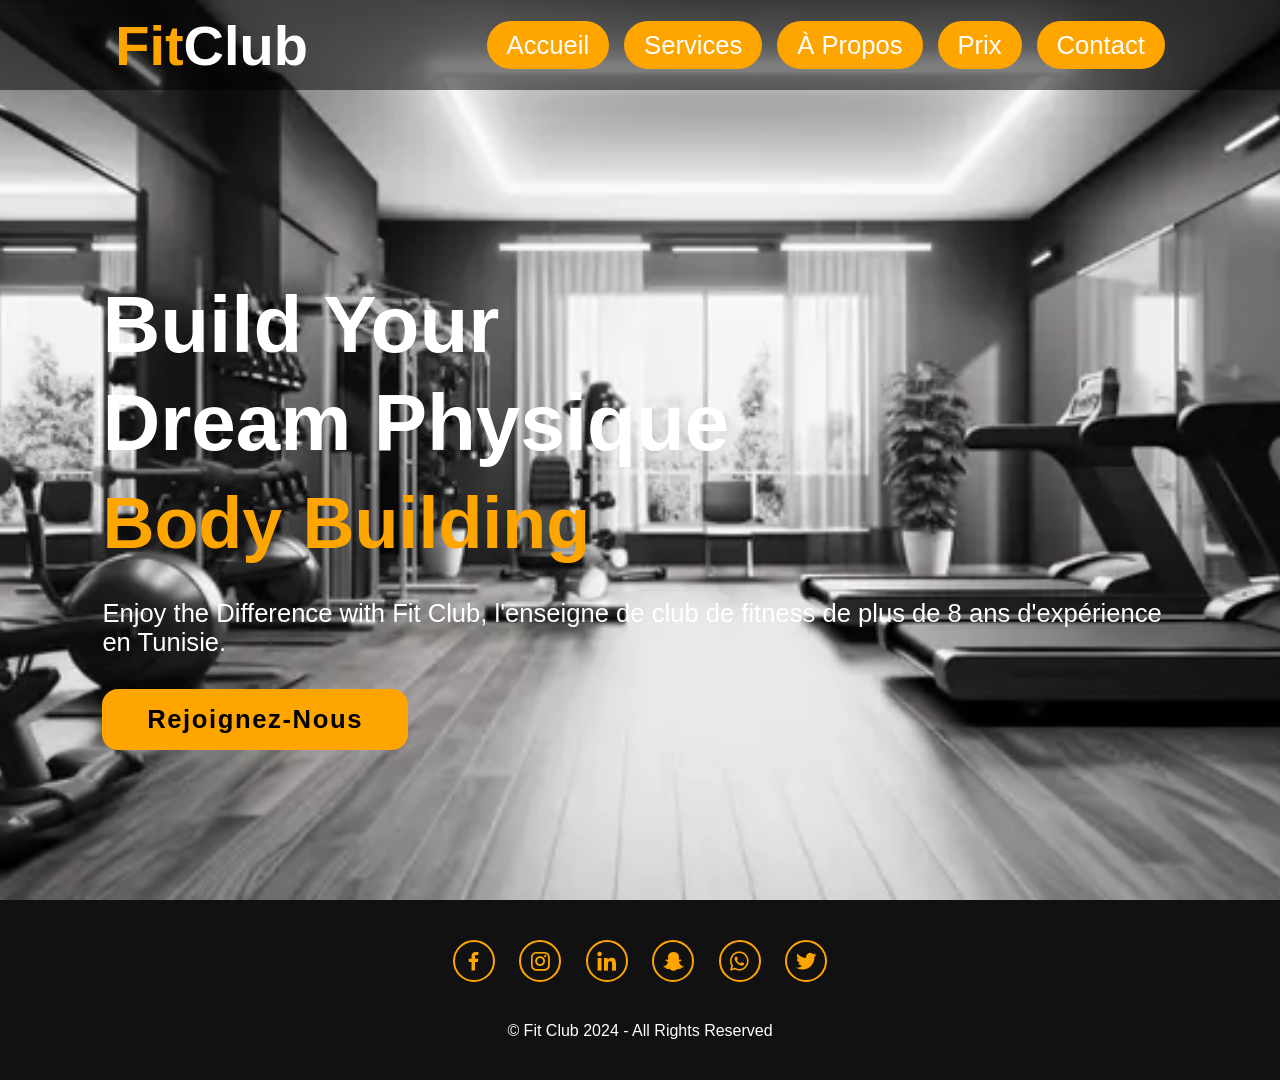
<file: index.html>
<!doctype html>
<html lang="fr">
  <head>
    <meta charset="UTF-8" />
    <meta http-equiv="X-UA-Compatible" content="IE=edge" />
    <meta name="viewport" content="width=device-width, initial-scale=1.0" />
    <link
      href="https://unpkg.com/boxicons@2.1.4/css/boxicons.min.css"
      rel="stylesheet"
    />
    <link rel="icon" href="images/icon.png" />
    <link rel="stylesheet" href="style.css" />
    <title>Fit Club</title>
  </head>
  <body>
    <header>
      <a href="index.html" class="logo"><span>Fit</span>Club</a>
      <i class="bx bx-menu" id="menu-icon"></i>
      <nav id="navbar">
        <ul class="navbar">
          <li><a href="index.html">Accueil</a></li>
          <li><a href="services.html">Services</a></li>
          <li><a href="apropos.html">À Propos</a></li>
          <li><a href="prix.html">Prix</a></li>
          <li><a href="contact.html">Contact</a></li>
        </ul>
        <a href="form.html" class="nav-btn">Rejoignez-Nous</a>
      </nav>
    </header>
    <section id="home" class="home">
      <div class="home-contenu">
        <h3>Build Your</h3>
        <h1>Dream Physique</h1>
        <h3><span class="text">Body Building</span></h3>
        <p>
          Enjoy the Difference with Fit Club, l'enseigne de club de fitness de
          plus de 8 ans d'expérience en Tunisie.
        </p>
        <a href="form.html" class="btn">Rejoignez-Nous</a>
      </div>
    </section>
    <footer>
      <div class="social_media">
        <a href="https://www.facebook.com/fitclub.com"
          ><i class="bx bxl-facebook"></i
        ></a>
        <a href="https://www.instagram.com/fitclub.com"
          ><i class="bx bxl-instagram"></i
        ></a>
        <a href="#"><i class="bx bxl-linkedin"></i></a>
        <a href="#"><i class="bx bxl-snapchat"></i></a>
        <a href="#"><i class="bx bxl-whatsapp"></i></a>
        <a href="#"><i class="bx bxl-twitter"></i></a>
      </div>
      <p class="copyright">&copy; Fit Club 2024 - All Rights Reserved</p>
    </footer>
    <script src="script.js"></script>
  </body>
</html>
</file>
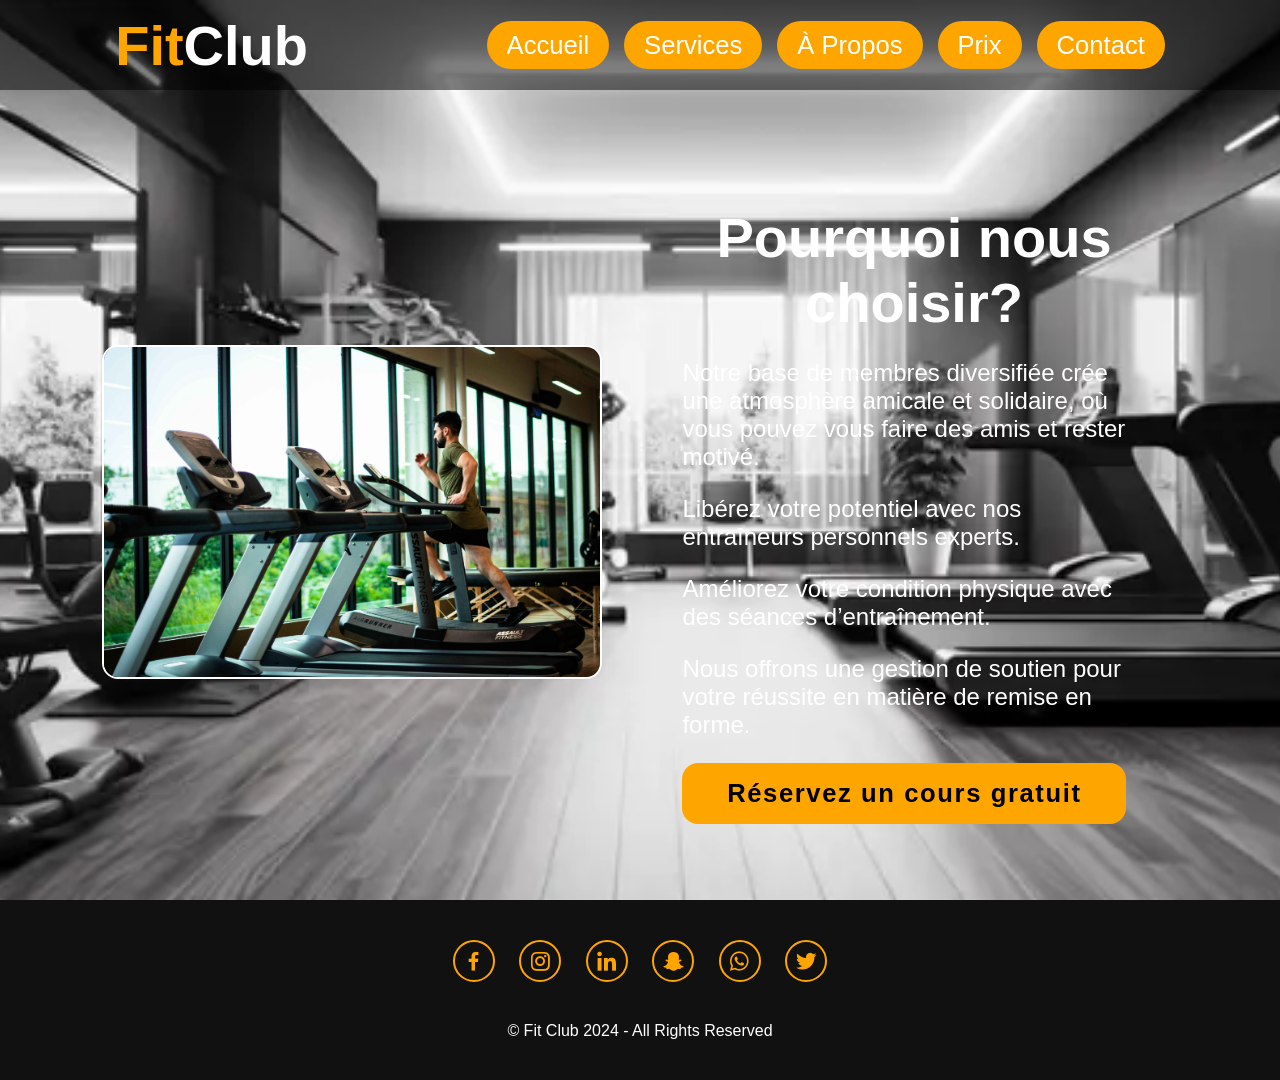
<file: apropos.html>
<!doctype html>
<html lang="fr">
  <head>
    <meta charset="UTF-8" />
    <meta http-equiv="X-UA-Compatible" content="IE=edge" />
    <meta name="viewport" content="width=device-width, initial-scale=1.0" />
    <link
      href="https://unpkg.com/boxicons@2.1.4/css/boxicons.min.css"
      rel="stylesheet"
    />
    <link rel="icon" href="images/icon.png" />
    <link rel="stylesheet" href="style.css" />
    <title>Fit Club</title>
  </head>
  <body>
    <header>
      <a href="index.html" class="logo"><span>Fit</span>Club</a>
      <i class="bx bx-menu" id="menu-icon"></i>
      <nav id="navbar">
        <ul class="navbar">
          <li><a href="index.html">Accueil</a></li>
          <li><a href="services.html">Services</a></li>
          <li><a href="apropos.html">À Propos</a></li>
          <li><a href="prix.html">Prix</a></li>
          <li><a href="contact.html">Contact</a></li>
        </ul>
        <a href="form.html" class="nav-btn">Rejoignez-Nous</a>
      </nav>
    </header>
    <section id="about" class="about">
      <div class="about-img">
        <img src="images/about.jpg" alt="À propos FitClub" />
      </div>
      <div class="about-contenu">
        <h2 class="heading">Pourquoi nous choisir?</h2>
        <p>
          Notre base de membres diversifiée crée une atmosphère amicale et
          solidaire, où vous pouvez vous faire des amis et rester motivé.
        </p>
        <p>Libérez votre potentiel avec nos entraîneurs personnels experts.</p>
        <p>
          Améliorez votre condition physique avec des séances d’entraînement.
        </p>
        <p>
          Nous offrons une gestion de soutien pour votre réussite en matière de
          remise en forme.
        </p>
        <a href="#" class="btn">Réservez un cours gratuit</a>
      </div>
    </section>
    <footer>
      <div class="social_media">
        <a href="https://www.facebook.com/fitclub.com"
          ><i class="bx bxl-facebook"></i
        ></a>
        <a href="https://www.instagram.com/fitclub.com"
          ><i class="bx bxl-instagram"></i
        ></a>
        <a href="#"><i class="bx bxl-linkedin"></i></a>
        <a href="#"><i class="bx bxl-snapchat"></i></a>
        <a href="#"><i class="bx bxl-whatsapp"></i></a>
        <a href="#"><i class="bx bxl-twitter"></i></a>
      </div>
      <p class="copyright">&copy; Fit Club 2024 - All Rights Reserved</p>
    </footer>
    <script src="script.js"></script>
  </body>
</html>
</file>
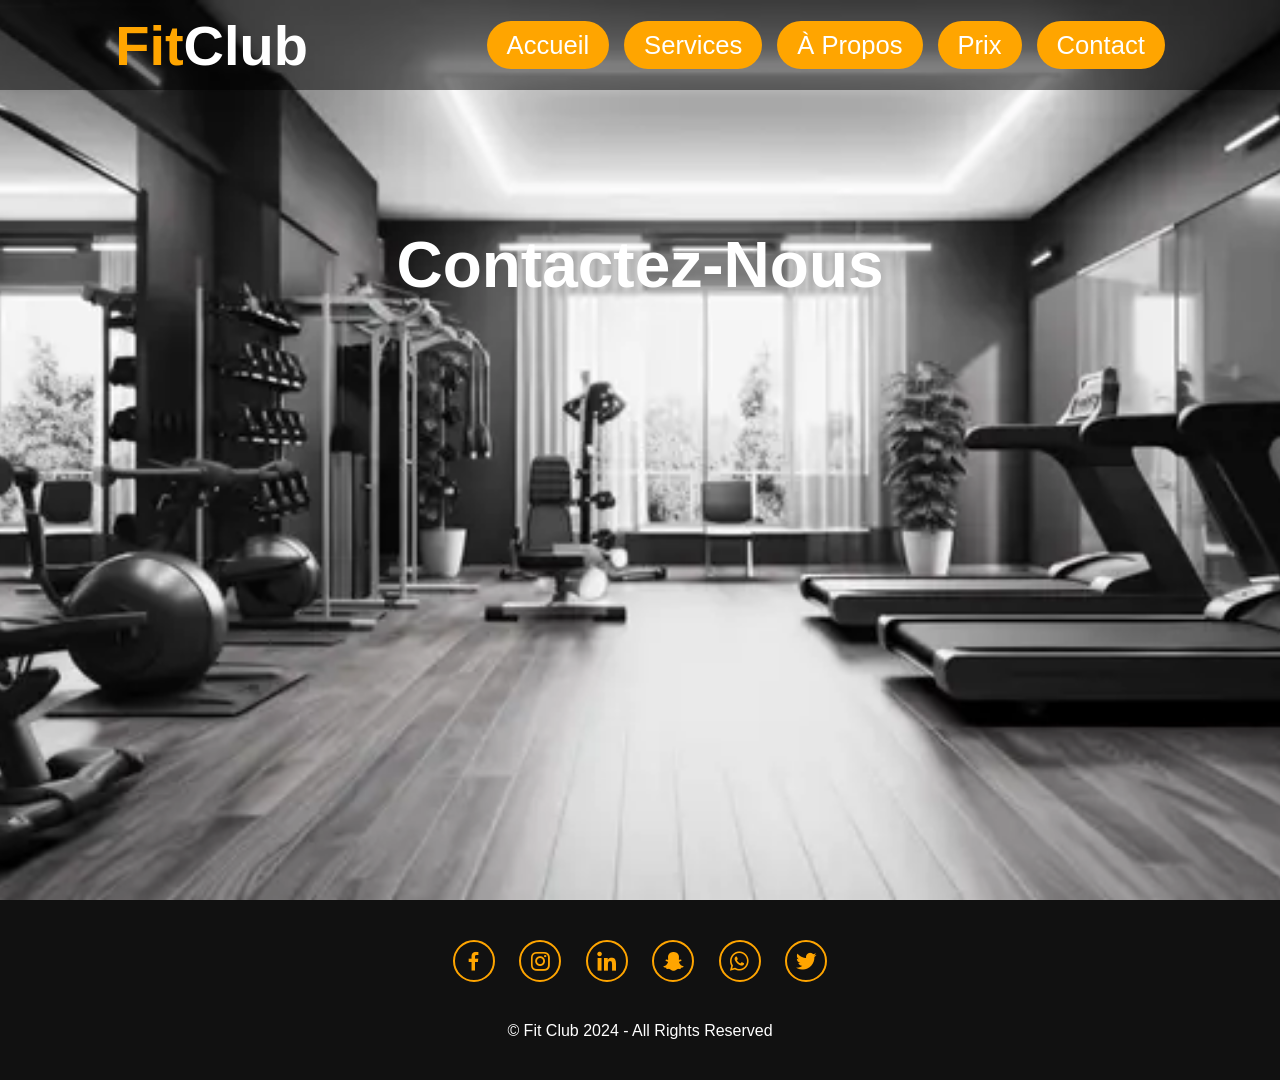
<file: contact.html>
<!doctype html>
<html lang="fr">
  <head>
    <meta charset="UTF-8" />
    <meta http-equiv="X-UA-Compatible" content="IE=edge" />
    <meta name="viewport" content="width=device-width, initial-scale=1.0" />
    <link
      href="https://unpkg.com/boxicons@2.1.4/css/boxicons.min.css"
      rel="stylesheet"
    />
    <link rel="icon" href="images/icon.png" />
    <link rel="stylesheet" href="style.css" />
    <title>Fit Club</title>
  </head>
  <body>
    <header>
      <a href="index.html" class="logo"><span>Fit</span>Club</a>
      <i class="bx bx-menu" id="menu-icon"></i>
      <nav id="navbar">
        <ul class="navbar">
          <li><a href="index.html">Accueil</a></li>
          <li><a href="services.html">Services</a></li>
          <li><a href="apropos.html">À Propos</a></li>
          <li><a href="prix.html">Prix</a></li>
          <li><a href="contact.html">Contact</a></li>
        </ul>
        <a href="form.html" class="nav-btn">Rejoignez-Nous</a>
      </nav>
    </header>
    <section class="contact">
      <h1 class="heading">Contactez-Nous</h1>
      <iframe
        src="https://www.google.com/maps/embed?pb=!1m18!1m12!1m3!1d104888.48553962921!2d10.650696215784075!3d34.76150777825527!2m3!1f0!2f0!3f0!3m2!1i1024!2i768!4f13.1!3m3!1m2!1s0x13002cda1486c695%3A0x22dfe0a62c50ce6f!2sSfax!5e0!3m2!1sfr!2stn!4v1733678980982!5m2!1sfr!2stn"
        style="border: 0"
        allowfullscreen=""
        loading="lazy"
        referrerpolicy="no-referrer-when-downgrade"
      ></iframe>
    </section>
    <footer>
      <div class="social_media">
        <a href="https://www.facebook.com/fitclub.com"
          ><i class="bx bxl-facebook"></i
        ></a>
        <a href="https://www.instagram.com/fitclub.com"
          ><i class="bx bxl-instagram"></i
        ></a>
        <a href="#"><i class="bx bxl-linkedin"></i></a>
        <a href="#"><i class="bx bxl-snapchat"></i></a>
        <a href="#"><i class="bx bxl-whatsapp"></i></a>
        <a href="#"><i class="bx bxl-twitter"></i></a>
      </div>
      <p class="copyright">&copy; Fit Club 2024 - All Rights Reserved</p>
    </footer>
    <script src="script.js"></script>
  </body>
</html>
</file>
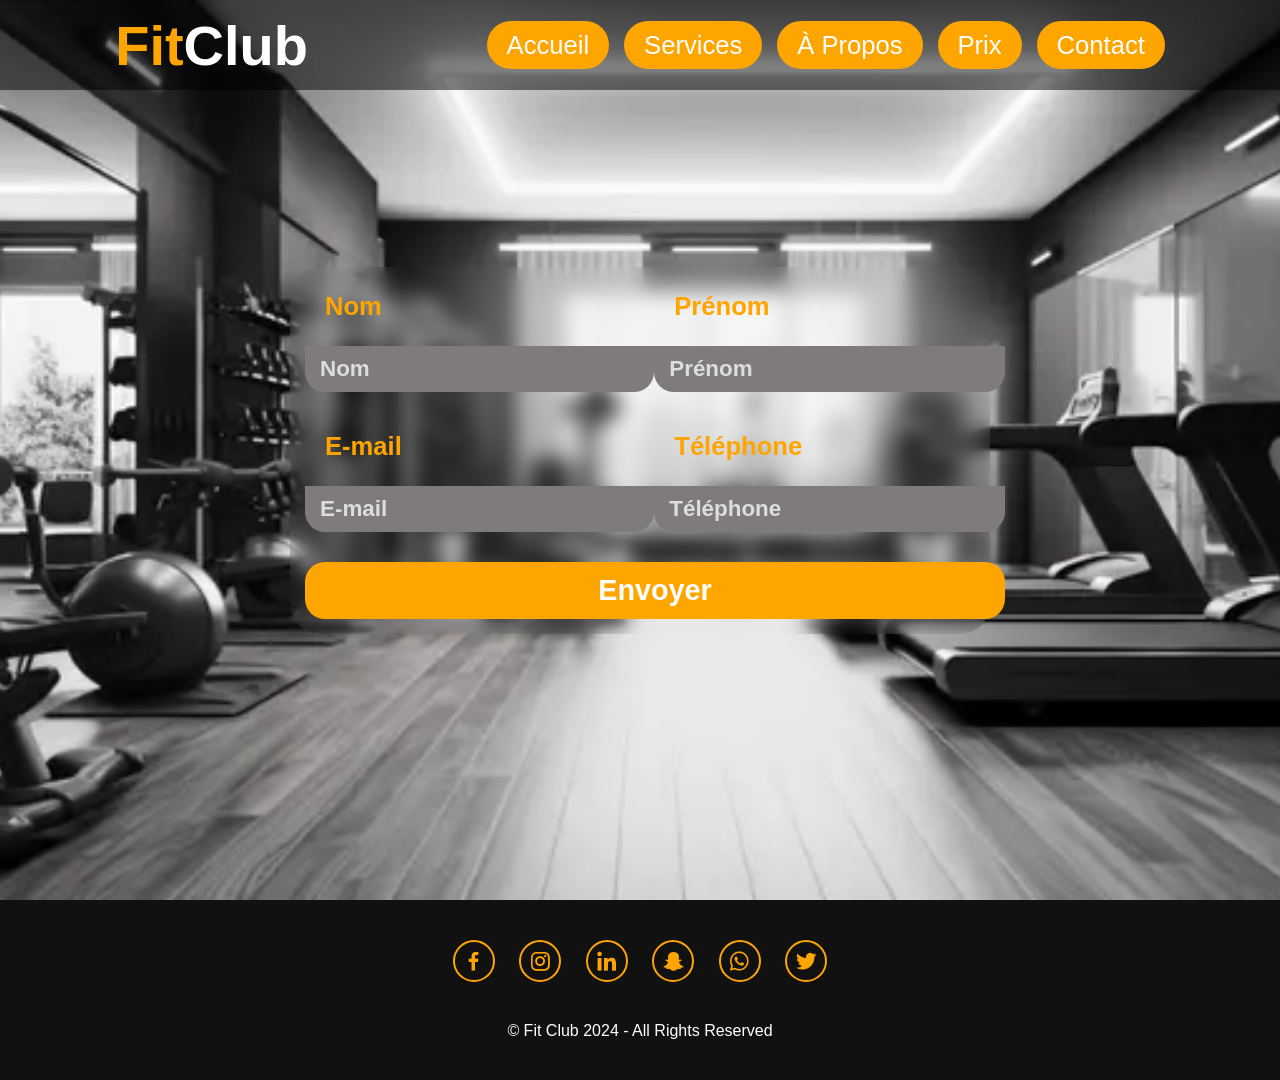
<file: form.html>
<!doctype html>
<html lang="fr">
  <head>
    <meta charset="UTF-8" />
    <meta http-equiv="X-UA-Compatible" content="IE=edge" />
    <meta name="viewport" content="width=device-width, initial-scale=1.0" />
    <link rel="stylesheet" href="form.css" />
    <link
      href="https://unpkg.com/boxicons@2.1.4/css/boxicons.min.css"
      rel="stylesheet"
    />
    <link rel="icon" href="images/icon.png" />
    <link rel="stylesheet" href="style.css" />
    <title>Fit Club</title>
  </head>
  <body>
    <header>
      <a href="index.html" class="logo"><span>Fit</span>Club</a>
      <i class="bx bx-menu" id="menu-icon"></i>
      <nav id="navbar">
        <ul class="navbar">
          <li><a href="index.html">Accueil</a></li>
          <li><a href="services.html">Services</a></li>
          <li><a href="apropos.html">À Propos</a></li>
          <li><a href="prix.html">Prix</a></li>
          <li><a href="contact.html">Contact</a></li>
        </ul>
        <a href="form.html" class="nav-btn">Rejoignez-Nous</a>
      </nav>
    </header>
    <section class="form">
      <form>
        <table>
          <tr>
            <td>
              <label for="nom">Nom</label>
              <input type="text" id="nom" placeholder="Nom" required />
            </td>
            <td>
              <label for="pren">Prénom</label>
              <input type="text" id="pren" placeholder="Prénom" required />
            </td>
          </tr>
          <tr>
            <td>
              <label for="email">E-mail</label>
              <input type="email" id="email" placeholder="E-mail" required />
            </td>
            <td>
              <label for="tel">Téléphone</label>
              <input type="tel" id="tel" placeholder="Téléphone" required />
            </td>
          </tr>
          <tr>
            <td colspan="2">
              <input type="submit" value="Envoyer" class="env" />
            </td>
          </tr>
        </table>
      </form>
    </section>
    <footer>
      <div class="social_media">
        <a href="https://www.facebook.com/fitclub.com"
          ><i class="bx bxl-facebook"></i
        ></a>
        <a href="https://www.instagram.com/fitclub.com"
          ><i class="bx bxl-instagram"></i
        ></a>
        <a href="#"><i class="bx bxl-linkedin"></i></a>
        <a href="#"><i class="bx bxl-snapchat"></i></a>
        <a href="#"><i class="bx bxl-whatsapp"></i></a>
        <a href="#"><i class="bx bxl-twitter"></i></a>
      </div>
      <p class="copyright">&copy; Fit Club 2024 - All Rights Reserved</p>
    </footer>
    <script src="script.js"></script>
  </body>
</html>
</file>
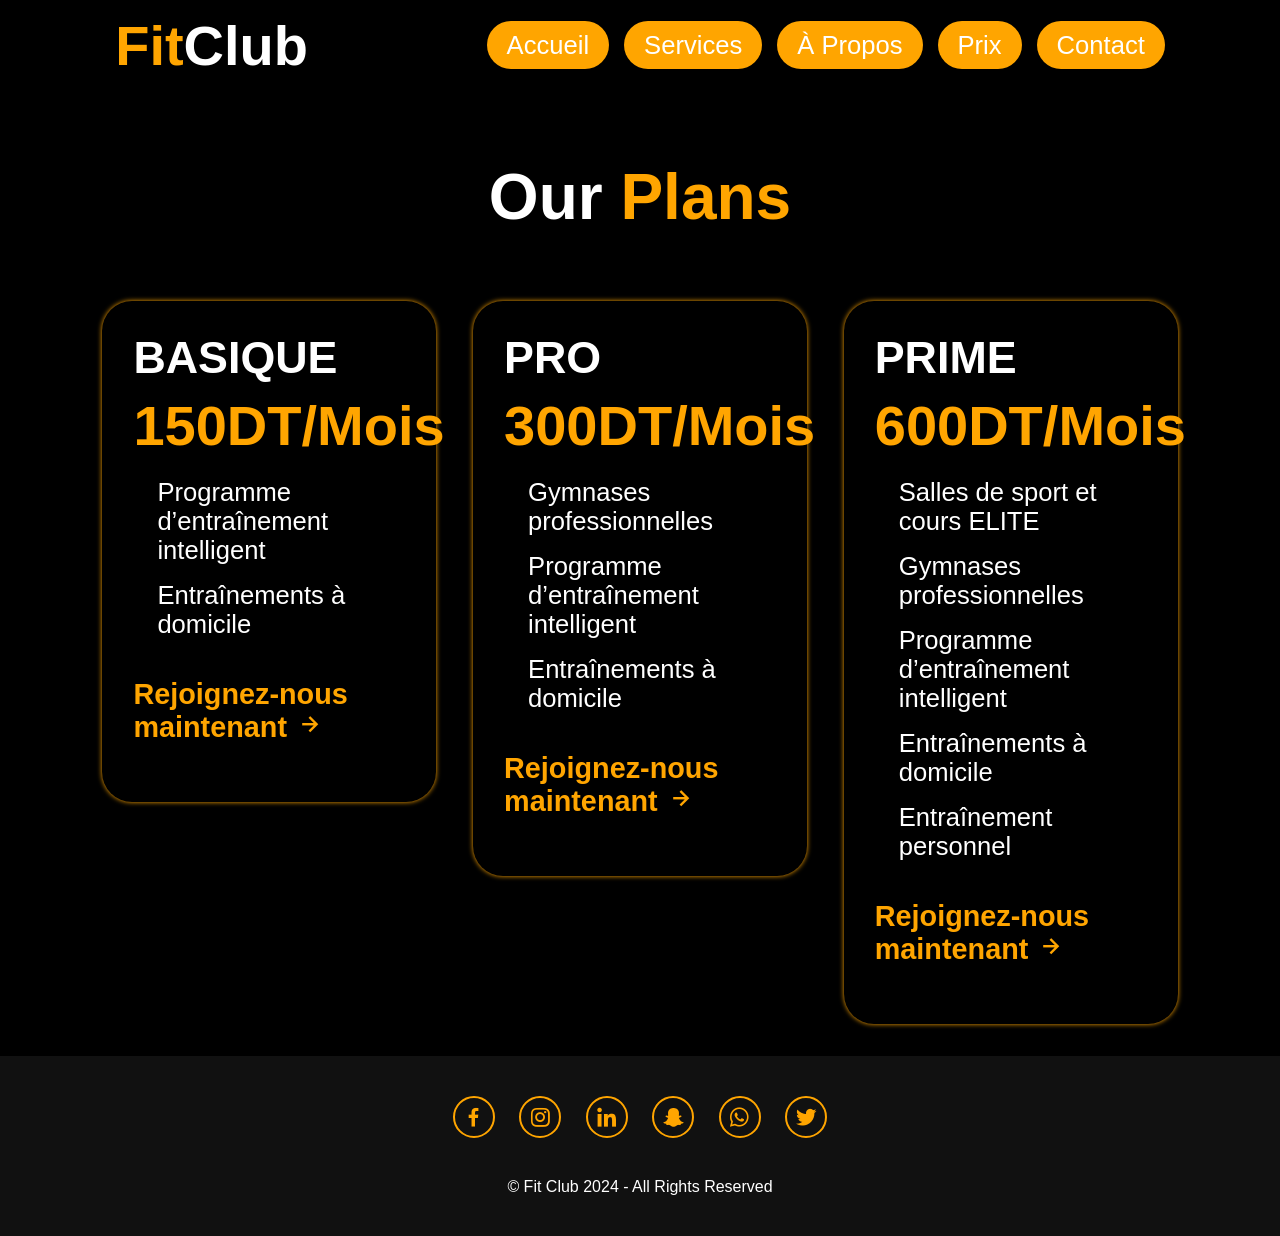
<file: prix.html>
<!doctype html>
<html lang="fr">
  <head>
    <meta charset="UTF-8" />
    <meta http-equiv="X-UA-Compatible" content="IE=edge" />
    <meta name="viewport" content="width=device-width, initial-scale=1.0" />
    <link
      href="https://unpkg.com/boxicons@2.1.4/css/boxicons.min.css"
      rel="stylesheet"
    />
    <link rel="icon" href="images/icon.png" />
    <link rel="stylesheet" href="style.css" />
    <title>Fit Club</title>
  </head>
  <body>
    <header>
      <a href="index.html" class="logo"><span>Fit</span>Club</a>
      <i class="bx bx-menu" id="menu-icon"></i>
      <nav id="navbar">
        <ul class="navbar">
          <li><a href="index.html">Accueil</a></li>
          <li><a href="services.html">Services</a></li>
          <li><a href="apropos.html">À Propos</a></li>
          <li><a href="prix.html">Prix</a></li>
          <li><a href="contact.html">Contact</a></li>
        </ul>
        <a href="form.html" class="nav-btn">Rejoignez-Nous</a>
      </nav>
    </header>
    <section class="plan" id="plan">
      <h2 class="heading">Our<span> Plans</span></h2>
      <div class="plan-contenu">
        <div class="box">
          <h3>BASIQUE</h3>
          <h2><span>150DT/Mois</span></h2>
          <ul>
            <li>Programme d’entraînement intelligent</li>
            <li>Entraînements à domicile</li>
          </ul>
          <a href="form.html"
            >Rejoignez-nous maintenant <i class="bx bx-right-arrow-alt"></i
          ></a>
        </div>
        <div class="box">
          <h3>PRO</h3>
          <h2><span>300DT/Mois</span></h2>
          <ul>
            <li>Gymnases professionnelles</li>
            <li>Programme d’entraînement intelligent</li>
            <li>Entraînements à domicile</li>
          </ul>
          <a href="form.html"
            >Rejoignez-nous maintenant <i class="bx bx-right-arrow-alt"></i
          ></a>
        </div>
        <div class="box">
          <h3>PRIME</h3>
          <h2><span>600DT/Mois</span></h2>
          <ul>
            <li>Salles de sport et cours ELITE</li>
            <li>Gymnases professionnelles</li>
            <li>Programme d’entraînement intelligent</li>
            <li>Entraînements à domicile</li>
            <li>Entraînement personnel</li>
          </ul>
          <a href="form.html"
            >Rejoignez-nous maintenant <i class="bx bx-right-arrow-alt"></i
          ></a>
        </div>
      </div>
    </section>
    <footer>
      <div class="social_media">
        <a href="https://www.facebook.com/fitclub.com"
          ><i class="bx bxl-facebook"></i
        ></a>
        <a href="https://www.instagram.com/fitclub.com"
          ><i class="bx bxl-instagram"></i
        ></a>
        <a href="#"><i class="bx bxl-linkedin"></i></a>
        <a href="#"><i class="bx bxl-snapchat"></i></a>
        <a href="#"><i class="bx bxl-whatsapp"></i></a>
        <a href="#"><i class="bx bxl-twitter"></i></a>
      </div>
      <p class="copyright">&copy; Fit Club 2024 - All Rights Reserved</p>
    </footer>
    <script src="script.js"></script>
  </body>
</html>
</file>
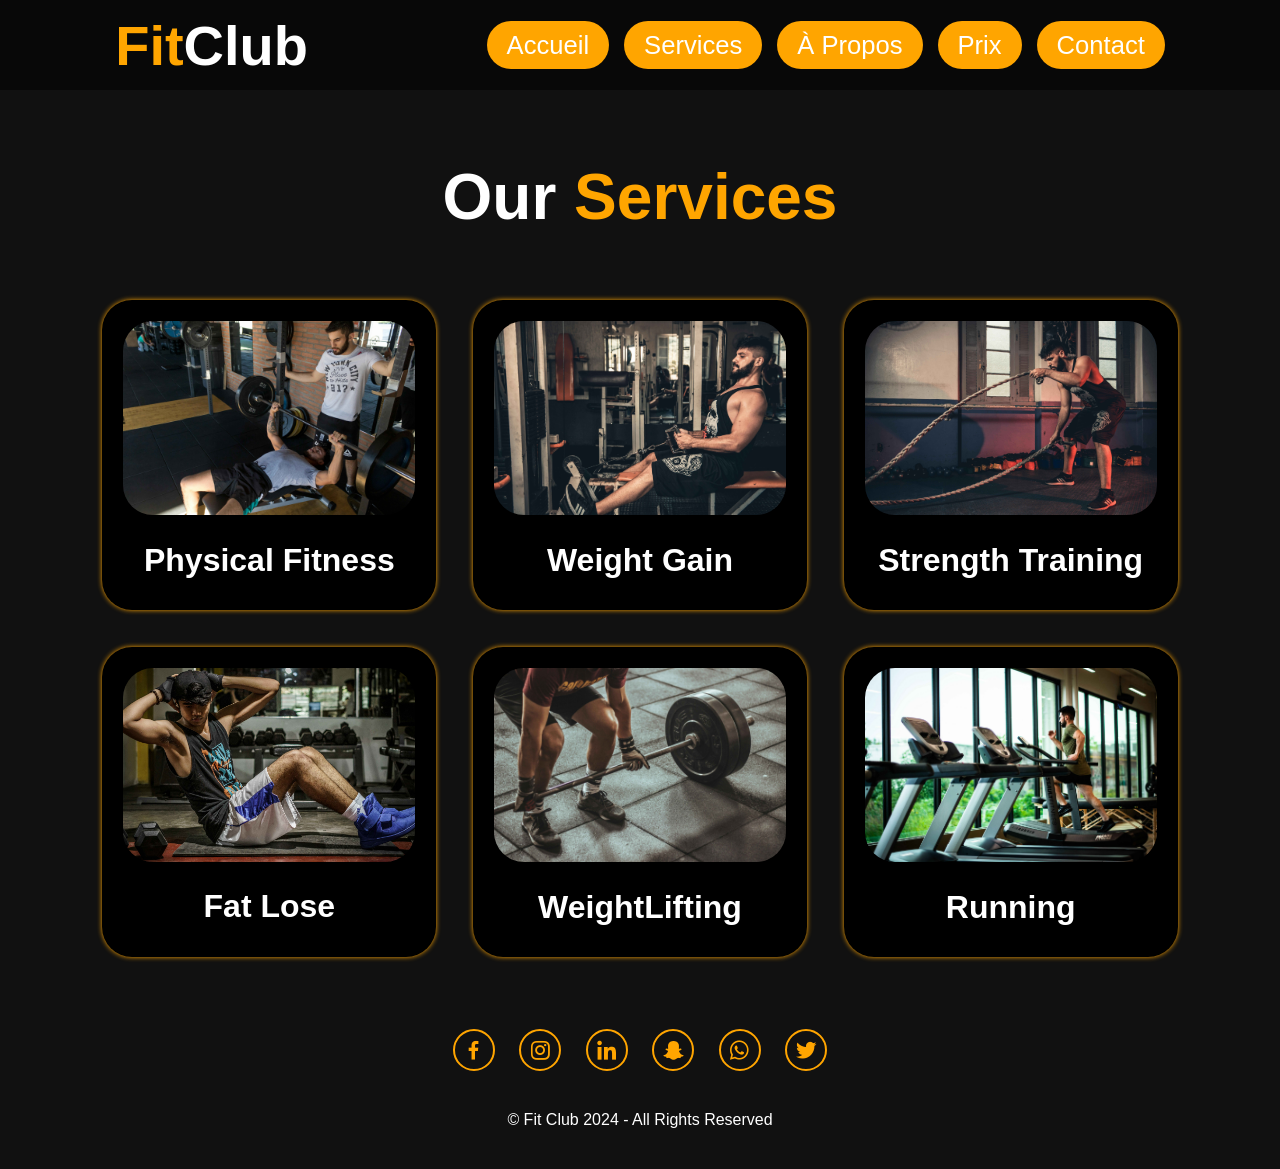
<file: services.html>
<!doctype html>
<html lang="fr">
  <head>
    <meta charset="UTF-8" />
    <meta http-equiv="X-UA-Compatible" content="IE=edge" />
    <meta name="viewport" content="width=device-width, initial-scale=1.0" />
    <link
      href="https://unpkg.com/boxicons@2.1.4/css/boxicons.min.css"
      rel="stylesheet"
    />
    <link rel="icon" href="images/icon.png" />
    <link rel="stylesheet" href="style.css" />
    <title>Fit Club</title>
  </head>
  <body>
    <header>
      <a href="index.html" class="logo"><span>Fit</span>Club</a>
      <i class="bx bx-menu" id="menu-icon"></i>
      <nav id="navbar">
        <ul class="navbar">
          <li><a href="index.html">Accueil</a></li>
          <li><a href="services.html">Services</a></li>
          <li><a href="apropos.html">À Propos</a></li>
          <li><a href="prix.html">Prix</a></li>
          <li><a href="contact.html">Contact</a></li>
        </ul>
        <a href="form.html" class="nav-btn">Rejoignez-Nous</a>
      </nav>
    </header>
    <section class="services" id="services">
      <h2 class="heading">Our<span> Services</span></h2>
      <div class="services-contenu">
        <div class="ligne">
          <img src="images/image1.jpg" alt="Physical Fitness" />
          <h4>Physical Fitness</h4>
        </div>
        <div class="ligne">
          <img src="images/image2.jpg" alt="Weight Gain" />
          <h4>Weight Gain</h4>
        </div>
        <div class="ligne">
          <img src="images/image3.jpg" alt="Strength Training" />
          <h4>Strength Training</h4>
        </div>
        <div class="ligne">
          <img src="images/image4.jpg" alt="Fat Lose" />
          <h4>Fat Lose</h4>
        </div>
        <div class="ligne">
          <img src="images/image5.jpg" alt="WeightLifting" />
          <h4>WeightLifting</h4>
        </div>
        <div class="ligne">
          <img src="images/about.jpg" alt="Running" />
          <h4>Running</h4>
        </div>
      </div>
    </section>
    <footer>
      <div class="social_media">
        <a href="https://www.facebook.com/fitclub.com"
          ><i class="bx bxl-facebook"></i
        ></a>
        <a href="https://www.instagram.com/fitclub.com"
          ><i class="bx bxl-instagram"></i
        ></a>
        <a href="#"><i class="bx bxl-linkedin"></i></a>
        <a href="#"><i class="bx bxl-snapchat"></i></a>
        <a href="#"><i class="bx bxl-whatsapp"></i></a>
        <a href="#"><i class="bx bxl-twitter"></i></a>
      </div>
      <p class="copyright">&copy; Fit Club 2024 - All Rights Reserved</p>
    </footer>
    <script src="script.js"></script>
  </body>
</html>
</file>
<file: style.css>
*{
    margin: 0;
    padding: 0;
    box-sizing: border-box;
    text-decoration: none;
    list-style-type: none;
    border: none;
    outline: none;
    font-family:'Poppins', sans-serif;
}
body{
    background-image: url("images/background1.jpg");
    background-position: center;
    background-repeat: no-repeat;
    background-size: cover;
    background-attachment: fixed; 
    color: #fff;
}
section{
    min-height: 100vh;
    padding: 10rem 8% 2rem;
}
header{
    display: flex;
    justify-content: space-between;
    height: 90px;
    align-items: center;
    position: fixed;
    width: 100%;
    top: 0;
    right: 0;
    padding: 1.5rem 9%;
    background-color: rgba(0, 0, 0, 0.5); 
    transition: all 0.5s ease;
    z-index: 1000;
}
nav{ margin-top: 0; }
.logo{
    font-size: 3.5rem;
    color: #fff;
    font-weight: 800;
    cursor: pointer;
    text-decoration: none;
    transition: 0.3s ease-in-out;
    flex-shrink: 0;
}
.logo:hover{
    transform: scale(1.1);
    text-shadow: 0 0 18px orange;
}
span{ color: orange; }
.navbar{
    display: flex;
    list-style-type: none;
}
.navbar a{
    font-size: 1.6rem;
    font-weight: 500;
    background-color: orange;
    border-radius: 30px;
    color: #fff;
    margin-left: 15px;
    padding: 10px 20px;
    transition: all 0.1s ease;
    text-decoration: none;
    white-space: nowrap;
}
.navbar a:hover,
.navbar a:active{
    color: #fff;
    background-color: transparent;
    transform: translateY(5px) scale(1.01);
    border: 2px solid orange;
    border-radius: 30px;
    box-shadow: 0 0 18px orange;
    text-shadow: 0 0 18px black;
}
.nav-btn{ display: none; }

/* Hamburger */
#menu-icon{
    font-size: 3rem;
    color: #fff;
    cursor: pointer;
    display: none;
    z-index: 1001;
    transition: 0.3s ease;
}
#menu-icon:hover{ color: orange; }

/* Home */
.home{
    display: flex;
    justify-content: center;
    align-items: center;
    gap: 2rem;
}
.home-contenu h3{ font-size: 5rem; font-weight: 700; }
.home-contenu span{ font-size: 4.5rem; font-weight: 550; }
.home-contenu h1{ font-size: 5rem; font-weight: 700; line-height: 1.3; }
.home-contenu p{ font-size: 1.6rem; margin-bottom: 2rem; margin-top: 2rem; }
.btn{
    display: inline-block;
    padding: 1rem 2.8rem;
    background-color: orange;
    border-radius: 1rem;
    font-size: 1.6rem;
    color: #000;
    letter-spacing: 0.1rem;
    font-weight: 600;
    transition: 0.5s ease;
    text-decoration: none;
}
.btn:hover{
    color: #fff;
    box-shadow: 0 0 1.6rem orange;
    text-shadow: 0 0 1.6rem #fff;
}
.img img{ width: 45vw; max-width: 500px; }

/* Services */
.services{ background-color: #111; }
.services-contenu{
    display: grid;
    grid-template-columns: repeat(auto-fit, minmax(300px, 1fr));
    gap: 2.3rem;
    margin-top: 4.1rem;
}
.heading{ text-align: center; font-size: 4rem; }
.ligne{
    background-color: #000;
    border-radius: 30px;
    border: 1px solid transparent;
    box-shadow: 0 0 5px orange;
    padding: 20px;
    transition: all 0.5s ease;
}
.ligne img{ height: auto; width: 100%; border-radius: 30px; margin-bottom: 1.4rem; }
.ligne h4{ font-size: 2rem; font-weight: 700; margin-bottom: 10px; text-align: center; }
.ligne:hover{
    border: 1px solid orange;
    transform: translateY(-10px) scale(1.02);
    cursor: pointer;
}

/* About */
.about{ display: flex; justify-content: center; align-items: center; gap: 3rem; }
.about-img img{
    width: 45vw;
    max-width: 500px;
    border: 2px solid #fff;
    border-radius: 1rem;
    transition: 0.5s ease;
}
.about-img img:hover{ transform: scale(1.01); border: 2px solid orange; }
.about-contenu{ padding: 0 2rem; }
.about-contenu .heading{ text-align: center; font-size: 3.5rem; }
.about-contenu p{ font-size: 1.5rem; margin: 1.5rem 0; }

/* Prix */
.plan{ background-color: #000; }
.plan-contenu{
    display: grid;
    grid-template-columns: repeat(auto-fit, minmax(280px, 1fr));
    align-items: start;
    gap: 2.3rem;
    margin-top: 4.2rem;
}
.box{
    padding: 30px 30px 50px;
    background-color: #000;
    border-radius: 30px;
    border: 1px solid transparent;
    box-shadow: 0px 0px 5px orange;
    transition: all 0.5s ease;
    cursor: pointer;
}
.box h2{ font-size: 3.5rem; font-weight: 700; margin-bottom: 20px; }
.box h3{ font-size: 2.8rem; font-weight: 600; margin-bottom: 10px; }
.box ul{ list-style-type: disc; padding-left: 1.5rem; }
.box ul li{ font-size: 1.6rem; padding-bottom: 1rem; }
.box a{
    display: inline-block;
    font-size: 1.8rem;
    font-weight: 700;
    padding: 7px 0;
    color: orange;
    transition: all 0.5s ease;
    text-decoration: none;
    margin-top: 1rem;
}
.box a:hover{
    padding: 1rem 2.8rem;
    background: transparent;
    color: #fff;
    box-shadow: 0px 0px 5px orange;
    text-shadow: 0px 0px 5px #fff;
    border: 2px solid orange;
    border-radius: 1rem;
    font-size: 1.6rem;
}
.box:hover{ border: 1px solid orange; transform: translateY(-5px) scale(1.01); }

/* Contact */
.contact{ display: flex; flex-direction: column; align-items: center; justify-content: center; }
iframe{
    border-top-left-radius: 25px;
    border-bottom-right-radius: 25px;
    margin-top: 3rem;
    width: 80%;
    height: 450px;
    transition: 0.5s ease;
}
iframe:hover{
    box-shadow: 0 0 18px orange;
    border-top-left-radius: 0;
    border-bottom-right-radius: 0;
    border-top-right-radius: 25px;
    border-bottom-left-radius: 25px;
    transform: scale(1.01);
}

/* Footer */
footer{ position: relative; width: 100%; padding: 40px 0; background-color: #111; }
footer .social_media{ text-align: center; padding-bottom: 20px; color: orange; }
footer .social_media a{
    font-size: 25px;
    color: orange;
    border: 2px solid orange;
    width: 42px;
    height: 42px;
    line-height: 42px;
    display: inline-block;
    text-align: center;
    border-radius: 50%;
    margin: 0 10px;
    transition: 0.3s ease-in-out;
}
footer .social_media a:hover{
    transform: translateY(-10px) scale(1.3);
    background-color: orange;
    color: #131313;
    box-shadow: 0 0 25px orange;
}
footer .copyright{ margin-top: 20px; text-align: center; color: #fff; }


/* ============================================================
   TABLETTE  (≤ 991px)
   ============================================================ */
@media (max-width: 991px) {
    header{ padding: 1.2rem 5%; }
    .logo{ font-size: 3rem; }
    .navbar a{ font-size: 1.4rem; padding: 8px 14px; margin-left: 8px; }
    section{ padding: 9rem 5% 2rem; }
    .home-contenu h1, .home-contenu h3{ font-size: 4rem; }
    .home-contenu span{ font-size: 3.5rem; }
    .img img{ width: 42vw; }
    .about-img img{ width: 42vw; }
    .services-contenu{ grid-template-columns: repeat(auto-fit, minmax(260px, 1fr)); }
    .plan-contenu{ grid-template-columns: repeat(auto-fit, minmax(240px, 1fr)); }
    iframe{ width: 90%; height: 380px; }
}


/* ============================================================
   MOBILE  (≤ 768px)
   ============================================================ */
@media (max-width: 768px) {

    #menu-icon{ display: block; }

    header{ height: 70px; padding: 1rem 5%; }
    .logo{ font-size: 2.8rem; }

    nav{
        position: fixed;
        top: 70px;
        left: 0;
        width: 100%;
        background: rgba(0,0,0,0.95);
        padding: 1.5rem 0 2rem;
        clip-path: polygon(0 0, 100% 0, 100% 0, 0 0);
        transition: clip-path 0.4s ease;
        pointer-events: none;
    }
    nav.open{
        clip-path: polygon(0 0, 100% 0, 100% 100%, 0 100%);
        pointer-events: all;
    }
    .navbar{ flex-direction: column; align-items: center; gap: 0.8rem; }
    .navbar li{ width: 85%; }
    .navbar a{ display: block; text-align: center; margin: 0; width: 100%; font-size: 1.6rem; padding: 12px 0; }
    .nav-btn{
        display: block;
        width: 85%;
        margin: 1rem auto 0;
        padding: 12px 0;
        text-align: center;
        font-size: 1.6rem;
        font-weight: 600;
        color: orange;
        border: 2px solid orange;
        border-radius: 1rem;
        background: transparent;
        transition: all 0.3s ease;
    }
    .nav-btn:hover{ background-color: orange; color: #fff; box-shadow: 0 0 18px orange; }

    section{ padding: 8rem 5% 3rem; min-height: auto; }

    /* Accueil */
    .home{ flex-direction: column; text-align: center; gap: 2rem; }
    .home-contenu h1{ font-size: 3.5rem; }
    .home-contenu h3{ font-size: 3rem; }
    .home-contenu span{ font-size: 2.8rem; }
    .home-contenu p{ font-size: 1.4rem; }
    .img{ width: 100%; text-align: center; }
    .img img{ width: 85%; max-width: 400px; }

    .heading{ font-size: 3.2rem; }

    /* Services */
    .services-contenu{ grid-template-columns: 1fr; gap: 2rem; }
    .ligne:hover{ transform: translateY(-5px) scale(1.01); }

    /* À propos */
    .about{ flex-direction: column; gap: 2rem; }
    .about-img{ width: 100%; }
    .about-img img{ width: 100%; max-width: 100%; }
    .about-contenu{ padding: 0; width: 100%; }
    .about-contenu .heading{ font-size: 3rem; text-align: center; }
    .about-contenu p{ font-size: 1.4rem; }

    /* Prix */
    .plan-contenu{ grid-template-columns: 1fr; max-width: 450px; margin-left: auto; margin-right: auto; }
    .box{ padding-bottom: 2.5rem; }
    .box h2{ font-size: 3rem; }
    .box h3{ font-size: 2.4rem; }
    .box ul li{ font-size: 1.5rem; }

    /* Contact */
    iframe{ width: 100%; height: 300px; margin-top: 2rem; border-radius: 15px; }
    iframe:hover{ transform: none; }
}


/* ============================================================
   PETIT MOBILE  (≤ 480px)
   ============================================================ */
@media (max-width: 480px) {
    .logo{ font-size: 2.4rem; }
    section{ padding: 7rem 4% 3rem; }
    .home-contenu h1{ font-size: 2.8rem; }
    .home-contenu h3{ font-size: 2.4rem; }
    .home-contenu span{ font-size: 2.2rem; }
    .home-contenu p{ font-size: 1.3rem; }
    .btn{ font-size: 1.4rem; padding: 0.9rem 2rem; }
    .heading{ font-size: 2.8rem; }
    .about-contenu .heading{ font-size: 2.6rem; }
    .box h2{ font-size: 2.5rem; }
    .box h3{ font-size: 2rem; }
    footer .social_media a{ width: 36px; height: 36px; line-height: 36px; font-size: 20px; margin: 0 6px; }
    iframe{ height: 250px; }
}
</file>
<file: form.css>
.form{
    display: flex;
    align-items: center;
    justify-content: center;
    padding: 2rem 0;
}
table{
    backdrop-filter: blur(10px);
    border-radius: 30px;
    width: 100%;
    max-width: 700px;
    border-collapse: collapse;
}
input, label{
    display: block;
    margin: 15px;
}
label{
    padding: 10px 20px;
    color: orange;
    font-weight: bold;
    font-size: 1.6rem;
}
input{
    border: none;
    outline: none;
    background-color: rgb(128, 123, 123);
    border-bottom-right-radius: 20px;
    border-bottom-left-radius: 20px;
    transition: 0.5s ease;
    font-weight: bold;
    padding: 10px 15px;
    width: 100%;
    font-size: 1.4rem;
    color: #fff;
}
input::placeholder{ color: #ddd; }
input:hover{
    border-bottom: 2px solid orange;
    border-top-left-radius: 20px;
    border-top-right-radius: 20px;
    box-shadow: 0 0 18px orange;
}
input:focus{
    border-top-left-radius: 20px;
    border-top-right-radius: 20px;
    border: 2px solid orange;
}
.env{
    background-color: orange;
    width: 100%;
    color: white;
    font-weight: bold;
    font-size: 1.8rem;
    transition: 0.5s ease;
    cursor: pointer;
    border-radius: 20px;
    padding: 12px;
}
.env:hover{
    background-color: transparent;
    border: 2px solid orange;
    color: #fff;
    box-shadow: 0 0 18px orange;
}

/* Responsive form */
@media (max-width: 768px) {
    table{ display: block; }
    table tbody{ display: block; }
    table tr{
        display: flex;
        flex-direction: column;
        width: 100%;
    }
    table td{
        width: 100%;
        display: block;
    }
    input{ margin: 8px 0; }
    label{ margin: 10px 0 4px; }
    .env{ font-size: 1.6rem; }
}

@media (max-width: 480px) {
    label{ font-size: 1.4rem; }
    input{ font-size: 1.3rem; }
    .env{ font-size: 1.5rem; }
}
</file>
